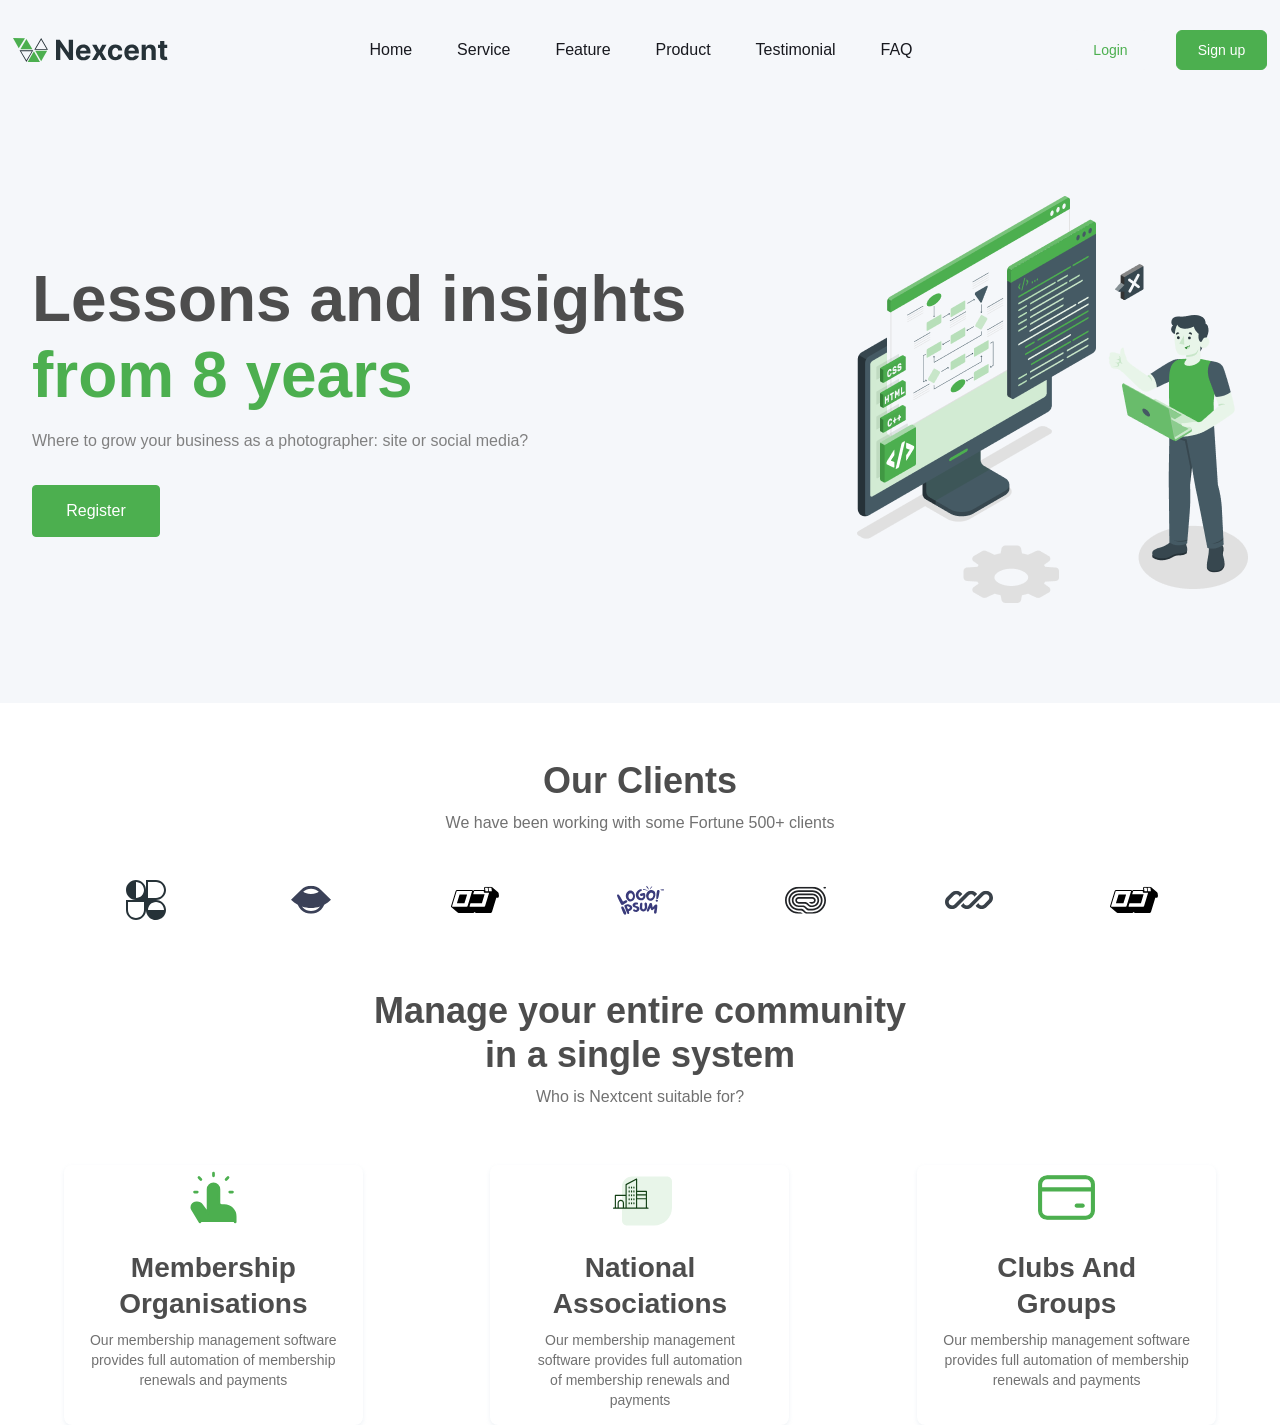
<file: index.html>
<!DOCTYPE html>
<html lang="en">
<head>
    <meta charset="UTF-8">
    <meta name="viewport" content="width=device-width, initial-scale=1.0">
    <link rel="stylesheet" href="css/style.css">
    <title>Nexcent</title>
</head>
<body>
    <header class="header">
        <div class="container">
            <img src="img/logo.svg" alt="logo" class="logo">
            <ul class="menu">
                <li class="menu-logo">Home</li>
                <li class="menu-logo">Service</li>
                <li class="menu-logo">Feature</li>
                <li class="menu-logo">Product</li>
                <li class="menu-logo">Testimonial</li>
                <li class="menu-logo">FAQ</li>
            </ul>
            <button class="login">Login</button>
            <button class="btn">Sign up</button>
        </div>
    </header>
    <main class="main">
        <div class="container">
            <div class="home">
                <div class="home-info">
                <h1 class="home-h1">Lessons and insights
                <span>from 8 years</span></h1>
                <p class="text">Where to grow your business as a photographer: site or social media?</p>
                <button class="btn">Register</button>
                </div>
                <div class="home-img">
                    <img src="img/1.png" alt="home">
                </div>
            </div>

            <div class="clients">
                <div class="container">
                <h2 class="clients-h2">Our Clients</h2>
                <p class="clients-text">We have been working with some Fortune 500+ clients</p>
                <div class="clients-img">
                    <img src="img/logo2.svg" alt="l1" class="clients-icon">
                    <img src="img/logo3.svg" alt="l2" class="clients-icon">
                    <img src="img/logo4.svg" alt="l3" class="clients-icon">
                    <img src="img/logo5.svg" alt="l4" class="clients-icon">
                    <img src="img/logo6.svg" alt="l5" class="clients-icon">
                    <img src="img/logo7.svg" alt="l6" class="clients-icon">
                    <img src="img/logo4.svg" alt="l7" class="clients-icon">
                </div>
            </div>
            </div>

            <div class="community">
                <div class="container">
                    <h2 class="community-h2">Manage your entire community in a single system</h2>
                    <p class="community-text">Who is Nextcent suitable for?</p>
                    <div class="community-card">
                        <div class="community-cards">
                            <img src="img/icon1.svg" alt="i1">
                            <h3>Membership Organisations</h3>
                            <p>Our membership management software provides full automation of membership renewals and payments</p>
                        </div>

                        <div class="community-cards">
                            <img src="img/icon2.svg" alt="i2">
                            <h3>National Associations</h3>
                            <p class="comm-p">Our membership management software provides full automation of&nbsp;membership renewals and payments</p>
                        </div>

                        <div class="community-cards">
                            <img src="img/icon3.svg" alt="i3">
                            <h3 class="comm-h3">Clubs And Groups</h3>
                            <p>Our membership management software provides full automation of membership renewals and payments</p>
                        </div>
                    </div>
                </div>
            </div>
        </div>
    </main>
</body>
</html>
</file>
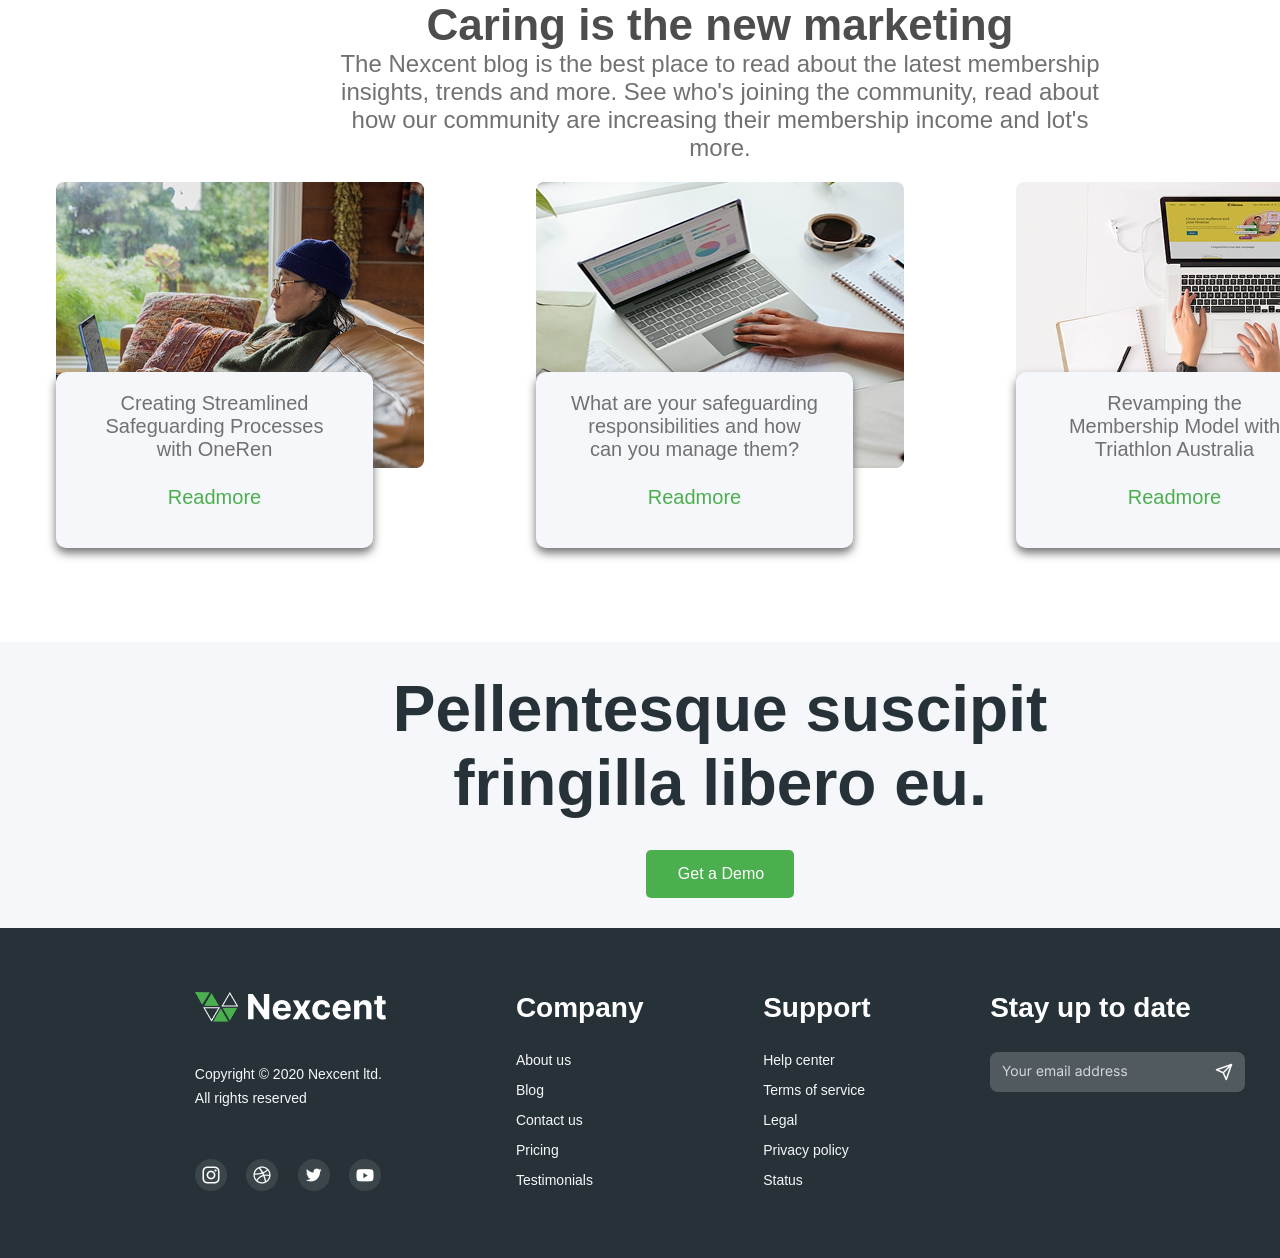
<file: index2.html>
<!DOCTYPE html>
<html lang="en">
<head>
    <meta charset="UTF-8">
    <meta name="viewport" content="width=device-width, initial-scale=1.0">
    <link rel="stylesheet" href="/css/style2.css">
    <title>nexcent</title>
</head>
<body>
    <main class="main container">
        <div class="main-text">
            <h2>Caring is the new marketing</h2>
            <p>The Nexcent blog is the best place to read about the latest membership insights, trends and more. See who's joining the community, read about how our community are increasing their membership income and lot's more.​</p>
        </div>
        <div class="main-cards">
            <div class="card-1">
                <img src="img/image1.png" alt="" class="card-img">
                <div class="card-bb">
                    <p class="card-text">Creating Streamlined Safeguarding Processes with OneRen</p>
                    <a href="" class="card-b">Readmore</a>
                </div>
            </div>

            <div class="card-2">
                <img src="img/image2.png" alt="" class="card-img">
                <div class="card-bb">
                    <p class="card-text">What are your safeguarding responsibilities and how can you manage them?</p>
                    <a href="" class="card-b">Readmore</a>
                </div>
            </div>

            <div class="card-3">
                <img src="img/image3.png" alt="" class="card-img">
                <div class="card-bb">
                    <p class="card-text">Revamping the Membership Model with Triathlon Australia</p>
                    <a href="" class="card-b">Readmore</a>
                </div>
            </div>
        </div>
    </main>
    <footer class="footer container">
        <div class="pp">
            <h3 class="pp-h3">Pellentesque suscipit fringilla libero eu.</h3>
            <button class="pp-bb">Get a Demo</button>
        </div>
        <div class="foot">
            <div class="ft">
            <div class="logo">
                <img src="img/logo.png" alt="" class="logo-img">
                <p class="logo-p">Copyright © 2020 Nexcent ltd.</p>
                <p class="logo-p">All rights reserved</p>
                <div class="social">
                    <img src="img/insta.png" alt="">
                    <img src="img/web.png" alt="">
                    <img src="img/twit.png" alt="">
                    <img src="img/ut.png" alt="">
                </div>
            </div>
            <div class="company">
                <h3>Company</h3>
                <p class="c-p">About us</p>
                <p class="c-p">Blog</p>
                <p class="c-p">Contact us</p>
                <p class="c-p">Pricing</p>
                <p class="c-p">Testimonials</p>
            </div>
            <div class="support">
                <h3>Support</h3>
                <p class="c-p">Help center</p>
                <p class="c-p">Terms of service</p>
                <p class="c-p">Legal</p>
                <p class="c-p">Privacy policy</p>
                <p class="c-p">Status</p>
            </div>
            <div class="stay">
                <h3>Stay up to date</h3>
                <div class="stay-b">
                    <img src="img/image.png" alt="" class="stay-img">
                </div>
            </div>
            </div>
        </div>
    </footer>
</body>
</html>
</file>
<file: css/style.css>
*,
::after,
::before {
    margin: 0 auto;
    padding: 0;
    box-sizing: border-box;
}

body {
    background-color: #FFFFFF;
    font-family: 'Inter', sans-serif;
    font-optical-sizing: auto;
    font-style: normal;
}

.container {
    max-width: 1440px;
    width: 100%;
}

.header .container {
    display: flex;
    align-items: center;
    padding-top: 30px;
    padding-bottom: 30px;
    background-color: #F5F7FA;
}

.menu {
    display: flex;
    width: 588px;
    justify-content: space-between;
}

.menu-logo {
    list-style-type: none;
    font-size: 16px;
    font-weight: 400;
    line-height: 24px;
    color: #18191F;
}

.logo {
    margin-right: 166px;
}

.login {
    width: 77px;
    height: 40px;
    border: none;
    border-radius: 6px;
    color: #4CAF4F;
    background-color: #F5F7FA;
    font-weight: 500;
    font-size: 14px;
    line-height: 20px;
    margin-left: 124px;
}

.btn {
    background-color: #4CAF4F;
    width: 91px;
    height: 40px;
    border: 1px solid #4CAF4F;
    border-radius: 6px;
    color: #FFFFFF;
    font-weight: 500;
    font-size: 14px;
    line-height: 20px;
    margin-left: 14px;
}

.home {
    display: flex;
    background-color: #F5F7FA;
}

.home-info {
    margin-top: 161px;
}

.home-h1 {
    font-size: 64px;
    font-weight: 600px;
    line-height: 76px;
    color: #4D4D4D;
    width: 657px;
    height: 152px;
    margin-bottom: 16px;
}

span {
    color: #4CAF4F;
}

.text {
    width: 657px;
    height: 24px;
    font-weight: 400;
    font-size: 16px;
    line-height: 24px;
    color: Grey;
    margin-bottom: 32px;
}

.home-info .btn {
    width: 128px;
    height: 52px;
    border-radius: 4px;
    margin-left: 0px;
    font-size: 16px;
    line-height: 24px;
}

.home-img {
    padding-top: 96px;
    padding-left: 104px;
    padding-bottom: 96px;
}

.clients {
text-align: center;
margin-top: 56px;
}

h2 {
    font-size: 36px;
    font-weight: 600;
    line-height: 44px;
    color: #4D4D4D;
    margin-bottom: 8px;
}

p {
    font-weight: 400;
    font-size: 16px;
    line-height: 24px;
    color: #717171;
    margin-bottom: 16px;
}

.clients-img {
    width: 1152px;
    height: 98px;
    display: flex;
    justify-content: space-between;
}

.clients-icon {
    width: 48px;
    height: 48px;
    margin-top: 25px;
}

.community {
text-align: center;
}

.community h2 {
    width: 542px;
    height: 88px;
    margin-top: 40px;
}

.community-card {
    display: flex;
    justify-content: space-between;
}

.community-cards {
    width: 299px;
    height: 260px;
    box-shadow: 0px 2px 4px 0px #ABBED133;
    border-radius: 8px;
    margin-top: 40px;
}

.community-cards img {
    width: 65px;
    height: 65px;
    margin-bottom: 16px;
}

.community-cards h3 {
    font-size: 28px;
    line-height: 36px;
    font-weight: 700;
    color: #4D4D4D;
    margin-bottom: 8px;
    width: 267px;
    height: 72px;
}

.community-cards p {
    font-size: 14px;
    font-weight: 400;
    line-height: 20px;
    color: #717171;
    margin-bottom: 24px;
    width: 251px;
    height: 60px;
}

.community-cards .comm-p {
    width: 240px;
    height: 80px;
}

.community-cards .comm-h3 {
    width: 231px;
    height: 72px;
}
</file>
<file: css/style2.css>
*,
::after,
::before {
    margin: 0 auto;
    padding: 0;
    box-sizing: border-box;
}

body {
    width: 1440px;
    font-family: 'Inter', sans-serif;
    font-optical-sizing: auto;
}

.container {
    width: 1440px;
}

.main-text {
    text-align: center;
    width: 800px;
}

h2 {
    color: #4D4D4D;
    font-size: 44px;
}

.main-text p {
    color: #717171;
    font-size: 24px;
}

.main-cards {
    margin-top: 20px;
    display: flex; 
    justify-content: center;
    position: relative;
}

.card-img {
    width: 368px;
}

.card-bb {
    background-color: #F5F7FA;
    width: 317px;
    height: 176px;
    text-align: center;
    box-shadow: 0px 5px 10px 0px #717171;
    border-radius: 10px;
    position: absolute;
    top: 190px;
}

.card-text {
    color: #717171;
    font-size: 20px;
    width: 250px;
    padding-top: 20px;
    padding-bottom: 25px;
}

.card-b {
    color: #4CAF4F;
    text-decoration: none;
    font-size: 20px;
}

footer {
    margin-top: 170px;
    background-color: #F5F7FA;
}

.pp-h3 {
    color: #263238;
    font-size: 64px;
    text-align: center;
    width: 700px;
    padding-top: 30px;
}

.pp-bb {
    background-color: #4CAF4F;
    color: #ffffff;
    border-radius: 5px;
    border: none;
    font-size: 16px;
    padding-left: 32px;
    padding-right: 30px;
    padding-top: 15px;
    padding-bottom: 15px;
    display: flex;
    justify-content: center;
    margin-top: 30px;
}

.foot {
    background-color: #263238;
    margin-top: 30px;
    height: 330px ;
}

.ft {
    padding-top: 64px;
    padding-left: 135px;
    padding-right: 135px;
    display: flex;
}

.logo-img {
    width: 191px;
    padding-bottom: 40px;
}

.logo-p {
    color: #F5F7FA;
    font-size: 14px;
    padding-bottom: 8px;
}

.ft h3 {
    color: #ffffff;
    font-size: 28px;
    padding-bottom: 28px;
}

.c-p {
    color: #F5F7FA;
    font-size: 14px;
    padding-bottom: 14px;
}

.social img {
    width: 32px;
    padding-top: 45px;
    margin-right: 15px;
}

.stay-img {
     width: 255px;
}
</file>
